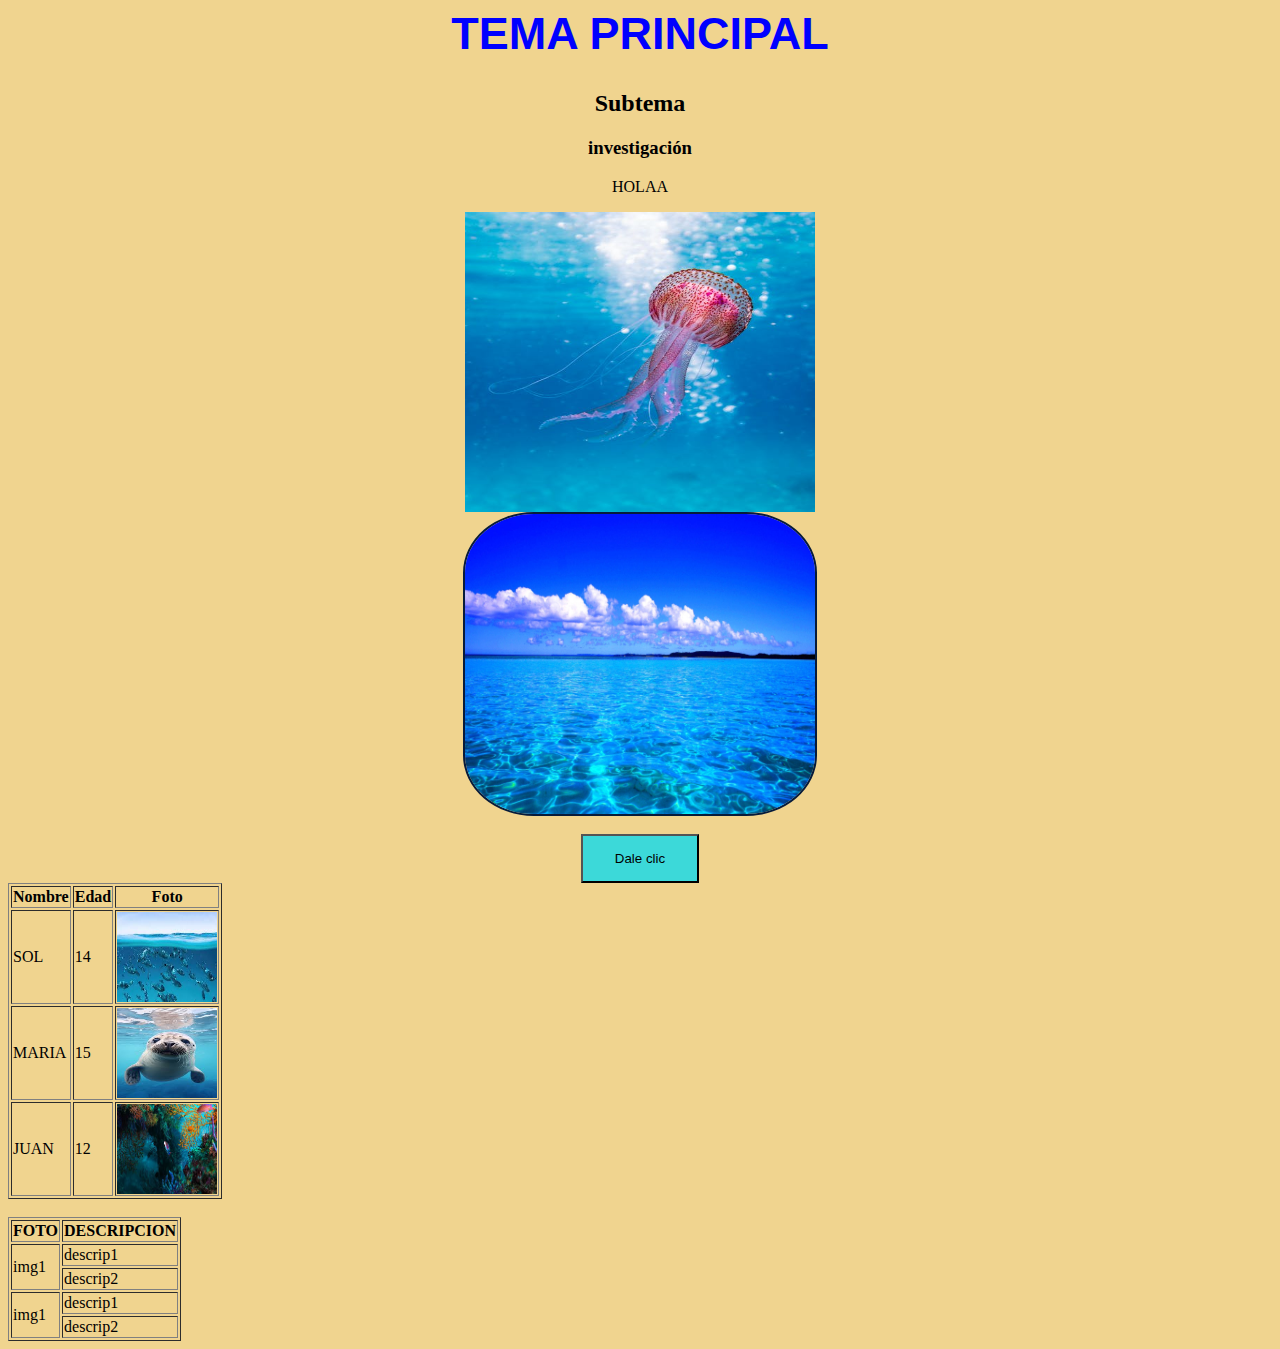
<file: WEB/HTML/index.html>
﻿<html>
 <head>
  <meta charset=¨UTF-8¨>
  <link rel="stylesheet" href="../CSS/estilo.css">
  <title> HAPPYHOP </title>
 </head>
 <body>
  <h1> TEMA PRINCIPAL </h1>
  <h2> Subtema </h2>
  <h3> investigación </h3>
  <p>HOLAA </P>
  <img src="../IMAGENES/foto1.jpg" width="350" height="300">
  <img id="pepe" src="../IMAGENES/foto3.jpg">
  <br>
  <button id="love"> Dale clic </button>
  <script src="../JAVASCRIPT/script.js"></script>
  <table id="tabla1" border="1">
  	<thead>
      		<tr>
			<th>Nombre</th>
			<th>Edad</th>
			<th>Foto</th>
		</tr>
  	</thead>
  	<tbody>
		<tr>
			<td>SOL</td>
			<td>14</td>
			<td><img src="../IMAGENES/foto4.jpg" width="100" height="90"></td>
		</tr>
		<tr>
			<td>MARIA</td>
			<td>15</td>
			<td><img src="../IMAGENES/foto5.jpg" width="100" height="90"></td>
		</tr>
		<tr>
			<td>JUAN</td>
			<td>12</td>
			<td><img src="../IMAGENES/foto6.jpg" width="100" height="90"></td>
		</tr>
  </tbody>
  </table>

  <br>
   <table border="1">
	<thead>  
	    <tr>
	      <th>FOTO</th>
	      <th>DESCRIPCION</th>
	    </tr>
	</thead>
         <tbody>
             <tr>
		  <td rowspan="2">img1</td>
		  <td> descrip1</td>
    	     </tr>
	     <tr>
 		  <td> descrip2</td>
	     </tr>
		<tr>
		  <td rowspan="2">img1</td>
		  <td> descrip1</td>
    	     </tr>
	     <tr>
 		  <td> descrip2</td>
	     </tr>
	</tbody>
   </table>
	
 </body>
</html>
</file>
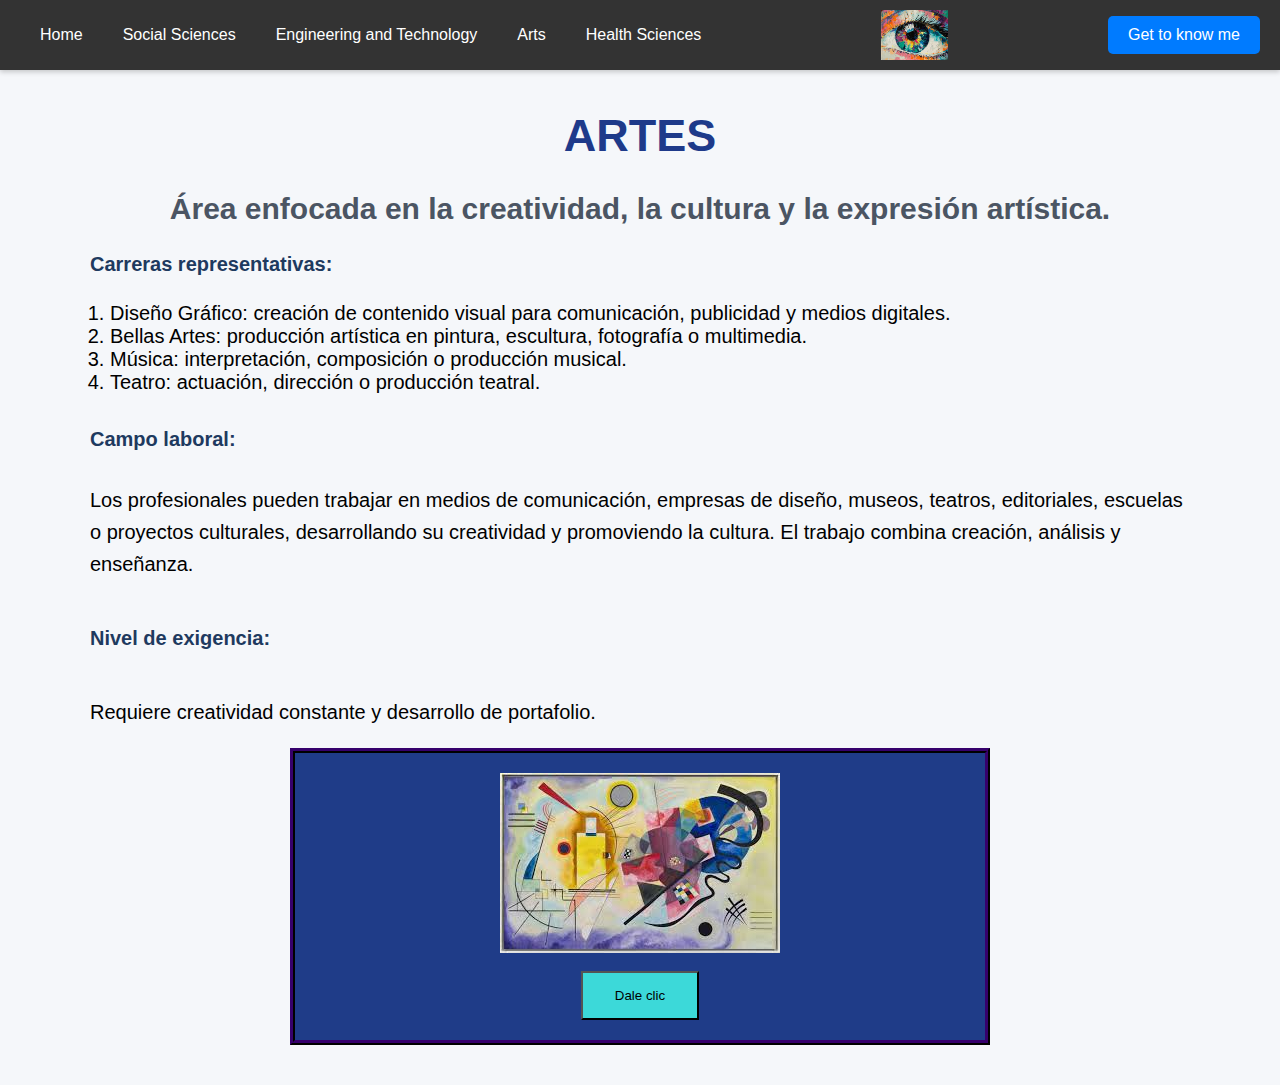
<file: PROYECTOtics/HTMLP/at.html>
﻿<html>
 <head>
  <meta charset=¨UTF-8¨>
  <link rel="stylesheet" href="../CSSP/at.css">
  <title> PROFESSIONS</title>
 </head>
 <body>
 <nav class="navbar">
        <div class="menu-left">
            <a href="proyecto.html">Home</a>
            <a href="cn.html">Social Sciences</a>
	    <a href="it.html">Engineering and Technology</a>
            <a href="at.html">Arts</a>
	    <a href="cs.html">Health Sciences</a>
        </div>
        <div class="logo">
            <img src="../IMAGENESP/w.jfif" alt="Logo">
        </div>
        <div class="menu-right">
            <a href="y.html" class="cta-button">Get to know me </a>
            <div class="hamburger" onclick="toggleMobileMenu()">
                <span></span>
                <span></span>
                <span></span>
            </div>
        </div>
    </nav>
    <div id="mobileMenu" class="mobile-menu">
        <a href="#" class="closebtn" onclick="toggleMobileMenu()">&times;</a>
        <a href="#">Home</a>
        <a href="#">Services</a>
        <a href="#">About</a>
        <a href="#" class="cta-button">Contact Us</a>
    </div>
	<div class="container">
	<h1>ARTES</h1>
	<h2>Área enfocada en la creatividad,
	 la cultura y la expresión artística.
	</h2>
	<h4>Carreras representativas:</h4>
	<ol>
	<li>Diseño Gráfico: creación de contenido visual para comunicación,
	 publicidad y medios digitales.</li>
	<li>Bellas Artes: producción artística en pintura, escultura, fotografía o multimedia.</li>
	<li>Música: interpretación, composición o producción musical.</li>
	<li>Teatro: actuación, dirección o producción teatral.</li>
	</ol>
	<h5>Campo laboral:</h5>
	<p>
	 Los profesionales pueden trabajar en medios de comunicación, empresas de diseño,
	 museos, teatros, editoriales, escuelas o proyectos culturales, desarrollando su creatividad y promoviendo la cultura.
	 El trabajo combina creación, análisis y enseñanza.
	</p>
	<h6>Nivel de exigencia:</h6>
	<p>
	Requiere creatividad constante y desarrollo de portafolio.
	</p>
	<div class="noticias">
	<img id="imgDiv" src="../IMAGENESP/imagen5.jfif"/>
	<br>
	<button id="lila">Dale clic</button>
	<script src="../JAVAP/2.js"></script>
	</div>
	</div>
</body>
</html>
</file>
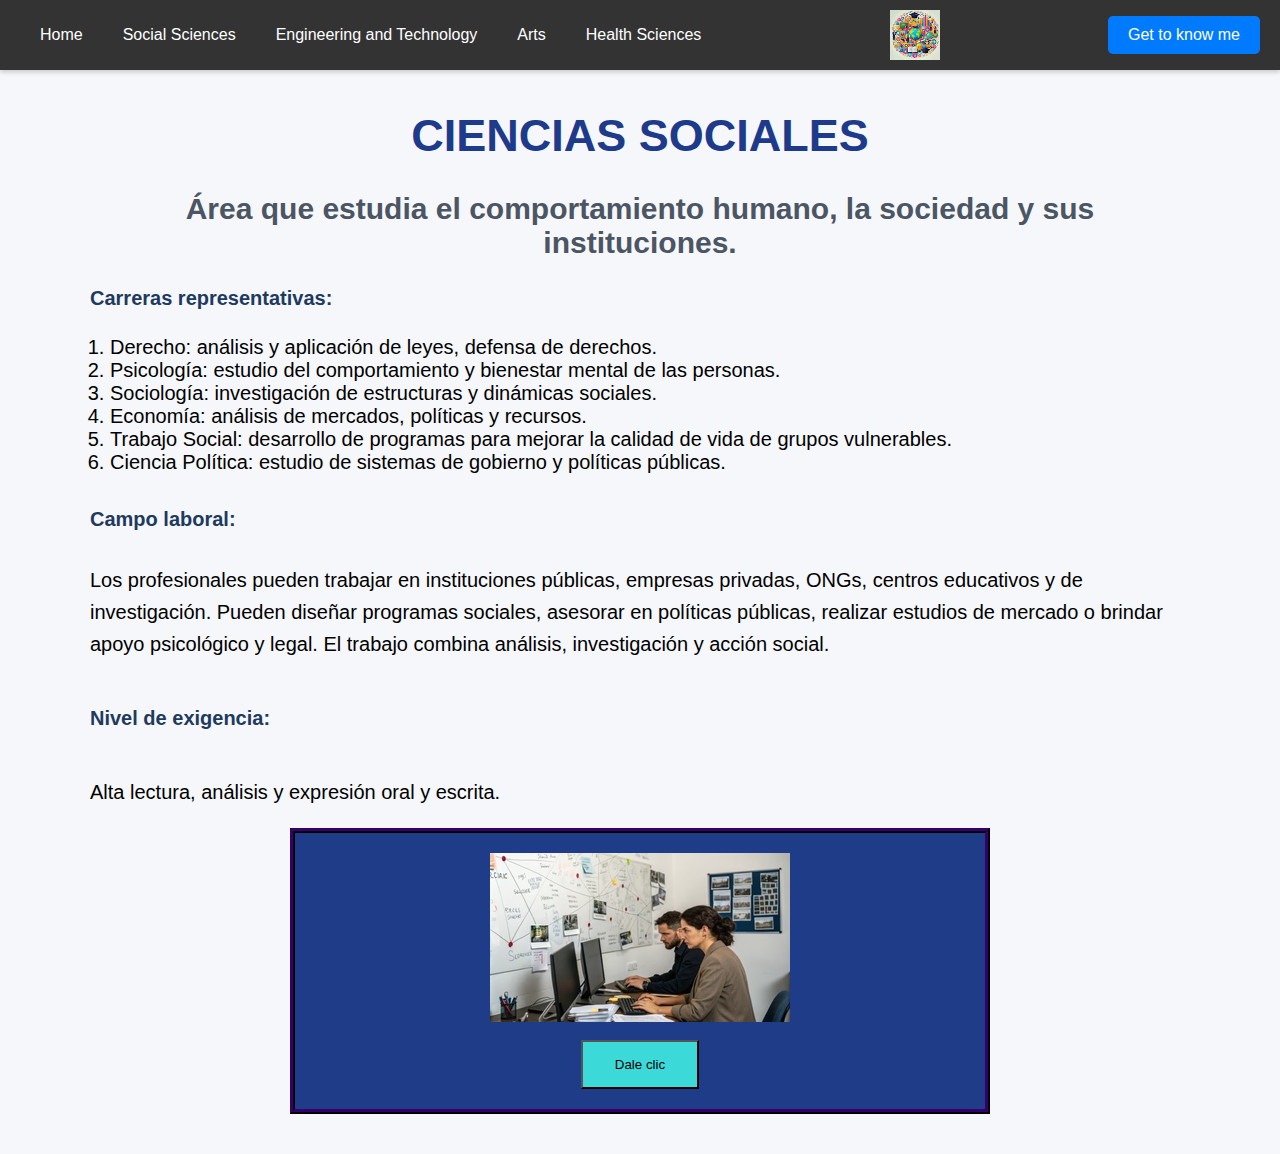
<file: PROYECTOtics/HTMLP/cn.html>
﻿<html>
 <head>
  <meta charset="UTF-8">
  <link rel="stylesheet" href="../CSSP/cn.css">
  <title> PROFESSIONS </title>
 </head>
 <body>
 <nav class="navbar">
        <div class="menu-left">
 	    <a href="proyecto.html">Home</a>
            <a href="cn.html">Social Sciences</a>
	    <a href="it.html">Engineering and Technology</a>
            <a href="at.html">Arts</a>
	    <a href="cs.html">Health Sciences</a>          	
        </div>
        <div class="logo">
            <img src="../IMAGENESP/s.jfif" alt="Logo">
        </div>
        <div class="menu-right">
            <a href="y.html" class="cta-button">Get to know me </a>
            <div class="hamburger" onclick="toggleMobileMenu()">
                <span></span>
                <span></span>
                <span></span>
            </div>
        </div>
    </nav>
    <div id="mobileMenu" class="mobile-menu">
        <a href="#" class="closebtn" onclick="toggleMobileMenu()">&times;</a>
        <a href="#">Home</a>
        <a href="#">Services</a>
        <a href="#">About</a>
        <a href="#" class="cta-button">Contact Us</a>
    </div>
	<div class="container">
	<h1>CIENCIAS SOCIALES</h1>
	<h2>Área que estudia el comportamiento humano,
	la sociedad y sus instituciones.</h2>
	<h4>Carreras representativas:</h4>
	<ol>
	<li>Derecho: análisis y aplicación de leyes, defensa de derechos.</li>
	<li>Psicología: estudio del comportamiento y bienestar mental de las personas.</li>
	<li>Sociología: investigación de estructuras y dinámicas sociales.</li>
	<li>Economía: análisis de mercados, políticas y recursos.</li>
	<li>Trabajo Social: desarrollo de programas para mejorar la calidad de vida de grupos vulnerables.</li>
	<li>Ciencia Política: estudio de sistemas de gobierno y políticas públicas.</li>
	</ol>
	<h5>Campo laboral:</h5>
	<p>
	Los profesionales pueden trabajar en instituciones públicas,
	empresas privadas, ONGs, centros educativos y de investigación.
	Pueden diseñar programas sociales, asesorar en políticas públicas,
	realizar estudios de mercado o brindar apoyo psicológico y legal.
	El trabajo combina análisis, investigación y acción social.
	</p>
	<h6>Nivel de exigencia:</h6>
	<p>
	Alta lectura, análisis y expresión oral y escrita.
	</p>
	<div class="noticias">
	<img id="imgDiv" src="../IMAGENESP/cn123.avif"/>
	<br>
	<button id="les">Dale clic</button>
	<script src="../JAVAP/3.js"></script>
	</div>
	</div>
</body>
</html>
</file>
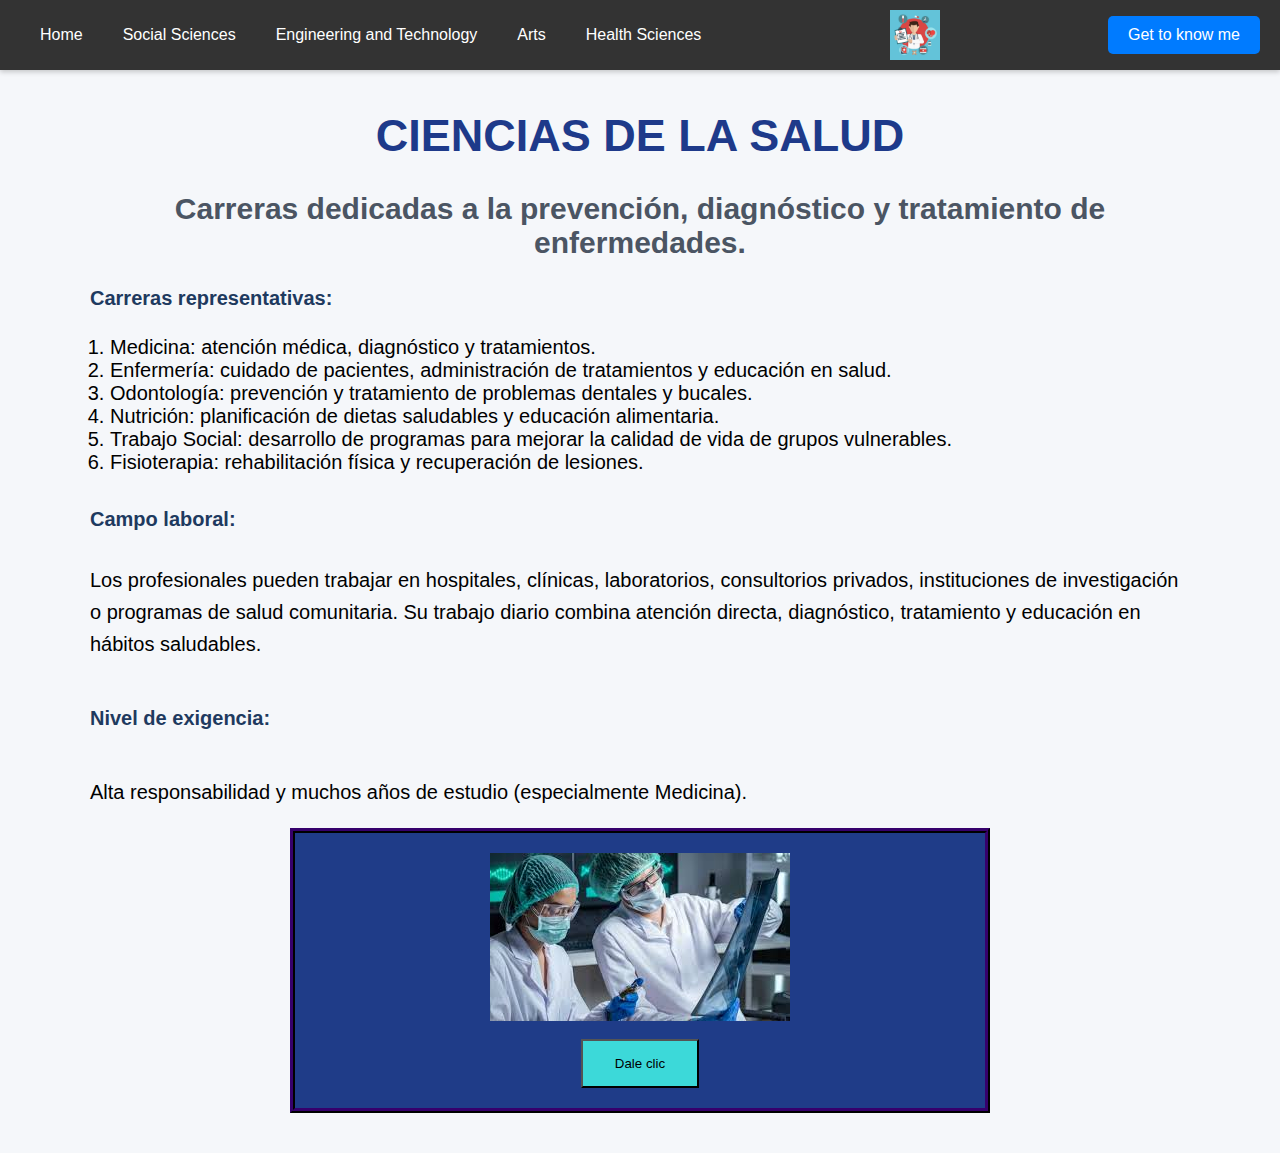
<file: PROYECTOtics/HTMLP/cs.html>
﻿<html>
 <head>
  <meta charset=¨UTF-8¨>
  <link rel="stylesheet" href="../CSSP/cs.css">
  <title> PROFESSIONS</title>
 </head>
 <body>
 <nav class="navbar">
        <div class="menu-left">
            <a href="proyecto.html">Home</a>
            <a href="cn.html">Social Sciences</a>
	    <a href="it.html">Engineering and Technology</a>
            <a href="at.html">Arts</a>
	    <a href="cs.html">Health Sciences</a>
        </div>
        <div class="logo">
            <img src="../IMAGENESP/x.jpg" alt="Logo">
        </div>
        <div class="menu-right">
            <a href="y.html" class="cta-button">Get to know me </a>
            <div class="hamburger" onclick="toggleMobileMenu()">
                <span></span>
                <span></span>
                <span></span>
            </div>
        </div>
    </nav>
    <div id="mobileMenu" class="mobile-menu">
        <a href="#" class="closebtn" onclick="toggleMobileMenu()">&times;</a>
        <a href="#">Home</a>
        <a href="#">Services</a>
        <a href="#">About</a>
        <a href="#" class="cta-button">Contact Us</a>
    </div>
	<div class="container">
	<h1> CIENCIAS DE LA SALUD</h1>
	<h2>Carreras dedicadas a la prevención,
	 diagnóstico y tratamiento de enfermedades.</h2>
	<h4>Carreras representativas:</h4>
	<ol>
	<li>Medicina: atención médica, diagnóstico y tratamientos.</li>
	<li>Enfermería: cuidado de pacientes, administración de tratamientos y 
	educación en salud.</li>
	<li>Odontología: prevención y tratamiento de problemas dentales
	 y bucales.</li>
	<li>Nutrición: planificación de dietas saludables y 
	educación alimentaria.</li>
	<li>Trabajo Social: desarrollo de programas para mejorar la calidad de vida de 	grupos vulnerables.</li>
	<li>Fisioterapia: rehabilitación física y recuperación de lesiones.</li>
	</ol>
	<h5>Campo laboral:</h5>
	<p>
	Los profesionales pueden trabajar en hospitales, clínicas, laboratorios, 
	consultorios privados, instituciones de investigación o programas de salud 	comunitaria. Su trabajo diario combina atención directa, diagnóstico, 	tratamiento y educación en 	hábitos saludables.
	</p>
	<h6>Nivel de exigencia:</h6>
	<p>
	Alta responsabilidad y muchos años de estudio (especialmente Medicina).
	</p>
	<div class="noticias">
	<img id="imgDiv" src="../IMAGENESP/imagen6.jfif"/>
	<br>
	<button id="casa">Dale clic</button>
	<script src="../JAVAP/1.js"></script>
	</div>
	</div>
</body>
</html>
</file>
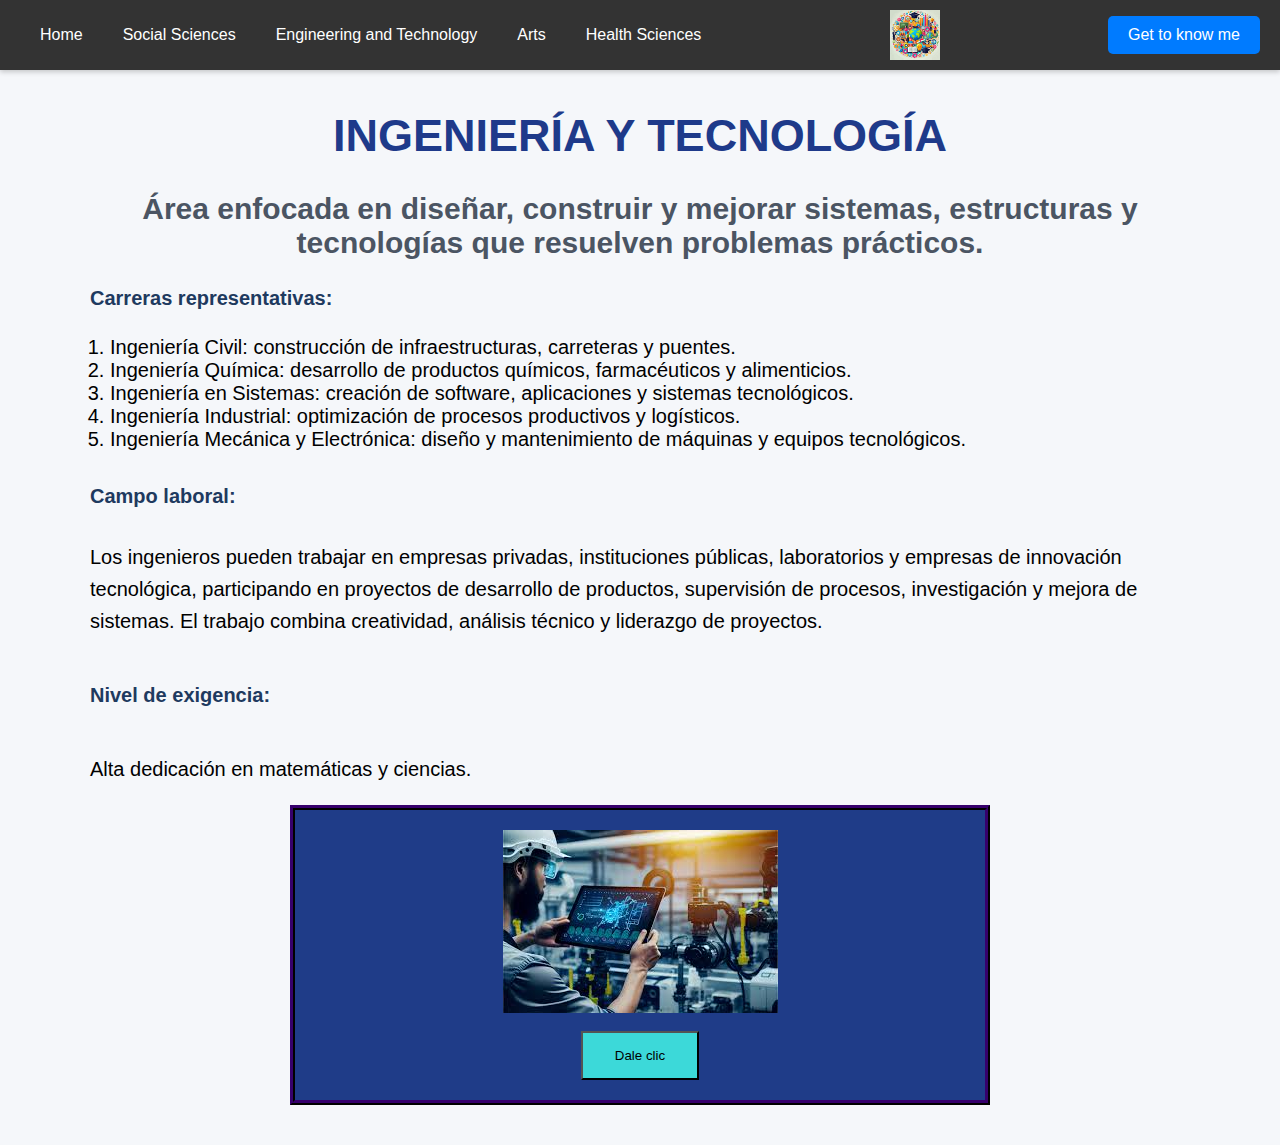
<file: PROYECTOtics/HTMLP/it.html>
﻿<html>
 <head>
  <meta charset="UTF-8">
  <link rel="stylesheet" href="../CSSP/cn.css">
  <title> PROFESSIONS </title>
 </head>
 <body>
 <nav class="navbar">
        <div class="menu-left">
 	    <a href="proyecto.html">Home</a>
            <a href="cn.html">Social Sciences</a>
	    <a href="it.html">Engineering and Technology</a>
            <a href="at.html">Arts</a>
	    <a href="cs.html">Health Sciences</a>          	
        </div>
        <div class="logo">
            <img src="../IMAGENESP/s.jfif" alt="Logo">
        </div>
        <div class="menu-right">
            <a href="y.html" class="cta-button">Get to know me </a>
            <div class="hamburger" onclick="toggleMobileMenu()">
                <span></span>
                <span></span>
                <span></span>
            </div>
        </div>
    </nav>
    <div id="mobileMenu" class="mobile-menu">
        <a href="#" class="closebtn" onclick="toggleMobileMenu()">&times;</a>
        <a href="#">Home</a>
        <a href="#">Services</a>
        <a href="#">About</a>
        <a href="#" class="cta-button">Contact Us</a>
    </div>
	<div class="container">
	<h1>INGENIERÍA Y TECNOLOGÍA</h1>
	<h2>Área enfocada en diseñar, construir y mejorar sistemas,
	 estructuras y tecnologías que resuelven problemas prácticos.</h2>
	<h4>Carreras representativas:</h4>
	<ol>
	<li>Ingeniería Civil: construcción de infraestructuras, 
	carreteras y puentes.</li>
	<li>Ingeniería Química: desarrollo de productos químicos,
	 farmacéuticos y alimenticios.</li>
	<li>Ingeniería en Sistemas: creación de software,
	 aplicaciones y sistemas tecnológicos.</li>
	<li>Ingeniería Industrial: optimización de procesos productivos y 	logísticos.</li>
	<li>Ingeniería Mecánica y Electrónica: diseño y mantenimiento de máquinas 
	y equipos tecnológicos.</li>
	</ol>
	<h5>Campo laboral:</h5>
	<p>
	Los ingenieros pueden trabajar en empresas privadas, instituciones públicas, 	laboratorios y empresas de innovación tecnológica,
	 participando en proyectos de 	desarrollo de productos,
	 supervisión de procesos, investigación y mejora de sistemas. 
	El trabajo combina creatividad, análisis técnico y liderazgo de proyectos.
	</p>
	<h6>Nivel de exigencia:</h6>
	<p>
	Alta dedicación en matemáticas y ciencias.
	</p>
	<div class="noticias">
	<img id="imgDiv" src="../IMAGENESP/imagen3.jfif"/>
	<br>
	<button id="love">Dale clic</button>
	<script src="../JAVAP/script.js"></script>
	</div>
	</div>
</body>
</html>
</file>
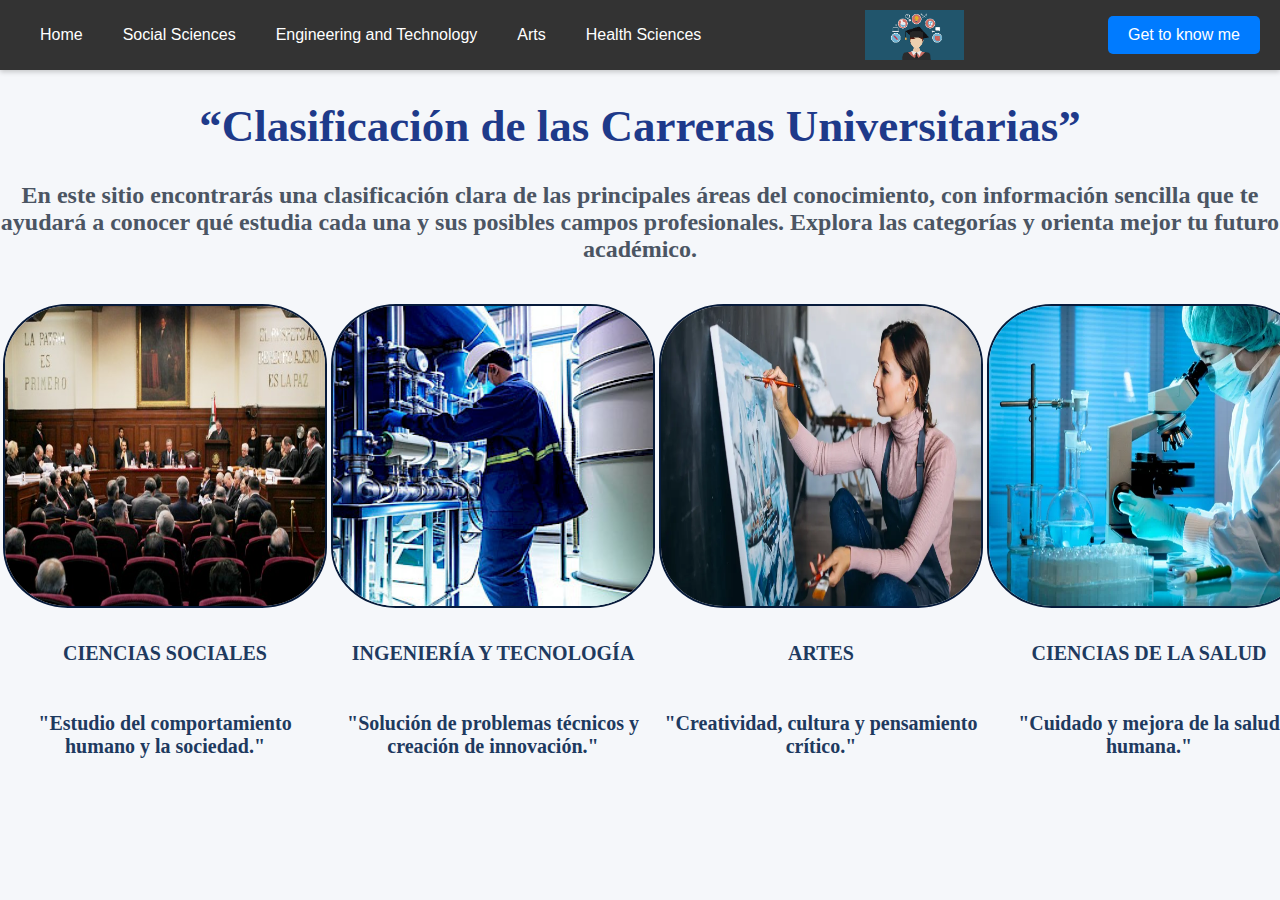
<file: PROYECTOtics/HTMLP/proyecto.html>
﻿<html>
 <head>
  <meta charset=¨UTF-8¨>
  <link rel="stylesheet" href="../CSSP/estiloProyecto.css">
  <title> PROFESSIONS</title>
 </head>
 <body>
 <nav class="navbar">
        <div class="menu-left">
            <a href="proyecto.html">Home</a>
            <a href="cn.html">Social Sciences</a>
	    <a href="it.html">Engineering and Technology</a>
            <a href="at.html">Arts</a>
	    <a href="cs.html">Health Sciences</a>

        </div>
        <div class="logo">
            <img src="../IMAGENESP/descarga.png" alt="Logo">
        </div>
        <div class="menu-right">
            <a href="y.html" class="cta-button">Get to know me </a>
            <div class="hamburger" onclick="toggleMobileMenu()">
                <span></span>
                <span></span>
                <span></span>
            </div>
        </div>
    </nav>
    <div id="mobileMenu" class="mobile-menu">
        <a href="#" class="closebtn" onclick="toggleMobileMenu()">&times;</a>
        <a href="#">Home</a>
        <a href="#">Services</a>
        <a href="#">About</a>
        <a href="#" class="cta-button"></a>
    </div>

  <h1> “Clasificación de las Carreras Universitarias” </h1>
  <h2> En este sitio encontrarás una clasificación clara de las principales áreas del conocimiento,
  con información sencilla que te ayudará a conocer qué estudia cada una y sus posibles campos profesionales.
  Explora las categorías y orienta mejor tu futuro académico.</h2>
  <br>
  <table id="tabla1" >
  	<thead>
      		<tr>
			<th><a href="cn.html"><img src"../IMAGENESP/corte.jpg"><img id="lala" src="../IMAGENESP/corte.jpg"></a>
                        <h5> CIENCIAS SOCIALES</h5> 
			<h6>"Estudio del comportamiento humano y la sociedad."</h6> </th>
			<th><a href="it.html"><img src"../IMAGENEP/gg.jpg"><img id="juan" src="../IMAGENESP/gg.jpg"></a>
			<h5>INGENIERÍA Y TECNOLOGÍA</h5> 
			<h6> "Solución de problemas técnicos y creación de innovación."</h6> </th>
			<th><a href="ar.html"><img src"../IMAGENESP/ee.webp"><img id="pepe" src="../IMAGENESP/ee.webp"></a>
			<h5> ARTES</h5> 
			<h6>"Creatividad, cultura y pensamiento crítico."</h6> </th>
			<th><a href="cs.html"><img src"../IMAGENESP/mm.jpg"><img id="lele" src="../IMAGENESP/mm.jpg"></a>					
			<h5> CIENCIAS DE LA SALUD</h5> 
			<h6>  "Cuidado y mejora de la salud humana."</h6> </th>

			
		</tr>
  	</thead>
  	<tbody>
		
  </tbody>
  </table>

  <br>
<a href="pagina2.html"><img src"../IMAGENES/f1.jpg"></a>
 </body>
</html>
</file>
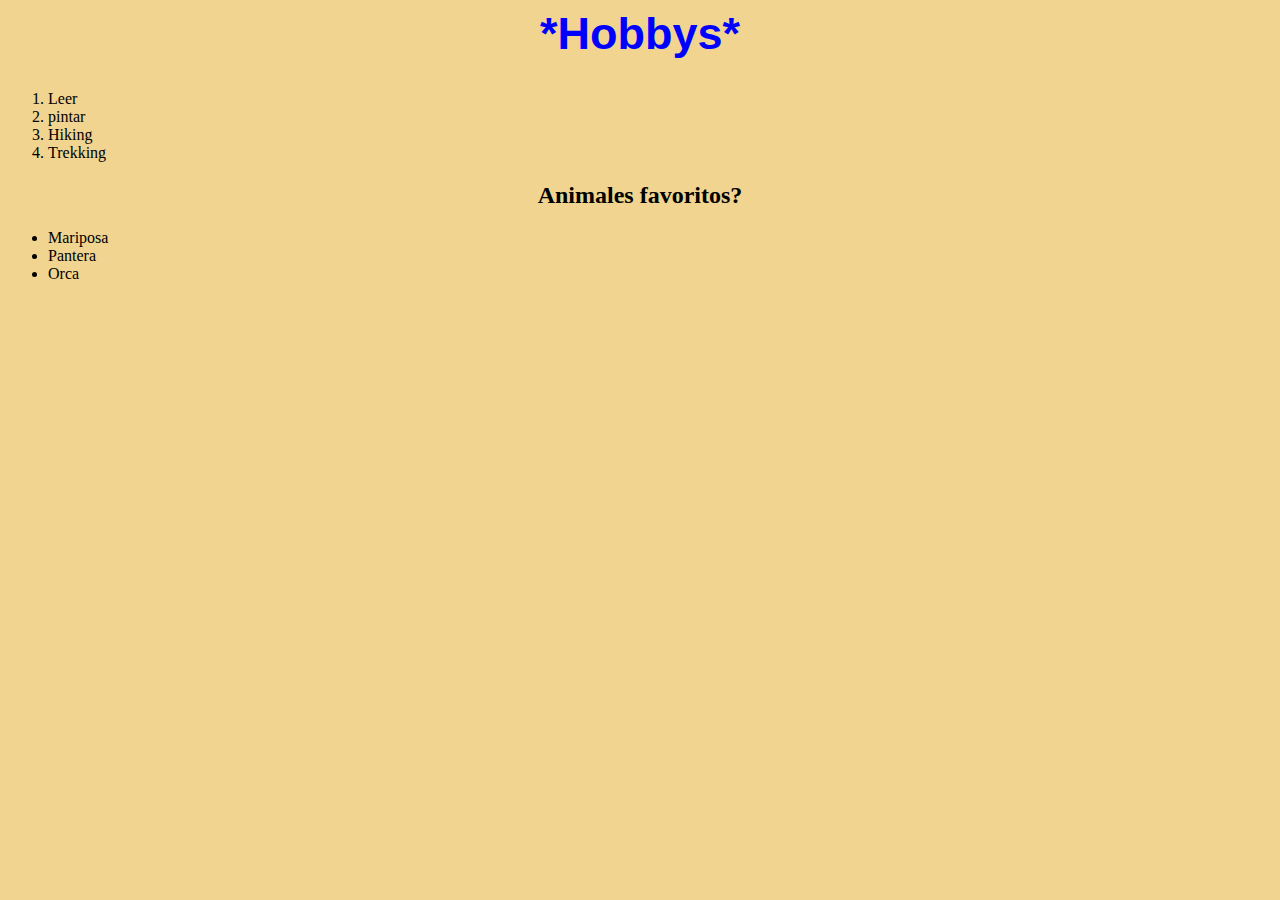
<file: WEB/HTML/contacto.html>
﻿<html>
 <head>
  <meta charset=¨UTF-8¨>
  <link rel="stylesheet" href="../CSS/estilo.css">
  <title> Mi Pagina </title>
 </head>
 <body>
	<h1> *Hobbys* </h1>
	<ol>
	  <li> Leer </li>
	  <li> pintar </li>
	  <li> Hiking </li>
	  <li> Trekking </li>

	</ol>
	<h2> Animales favoritos? </h2>
	 <ul>
	  <li> Mariposa </li>
	  <li> Pantera </li>
	  <li> Orca </li>

 </body>
</html>
</file>
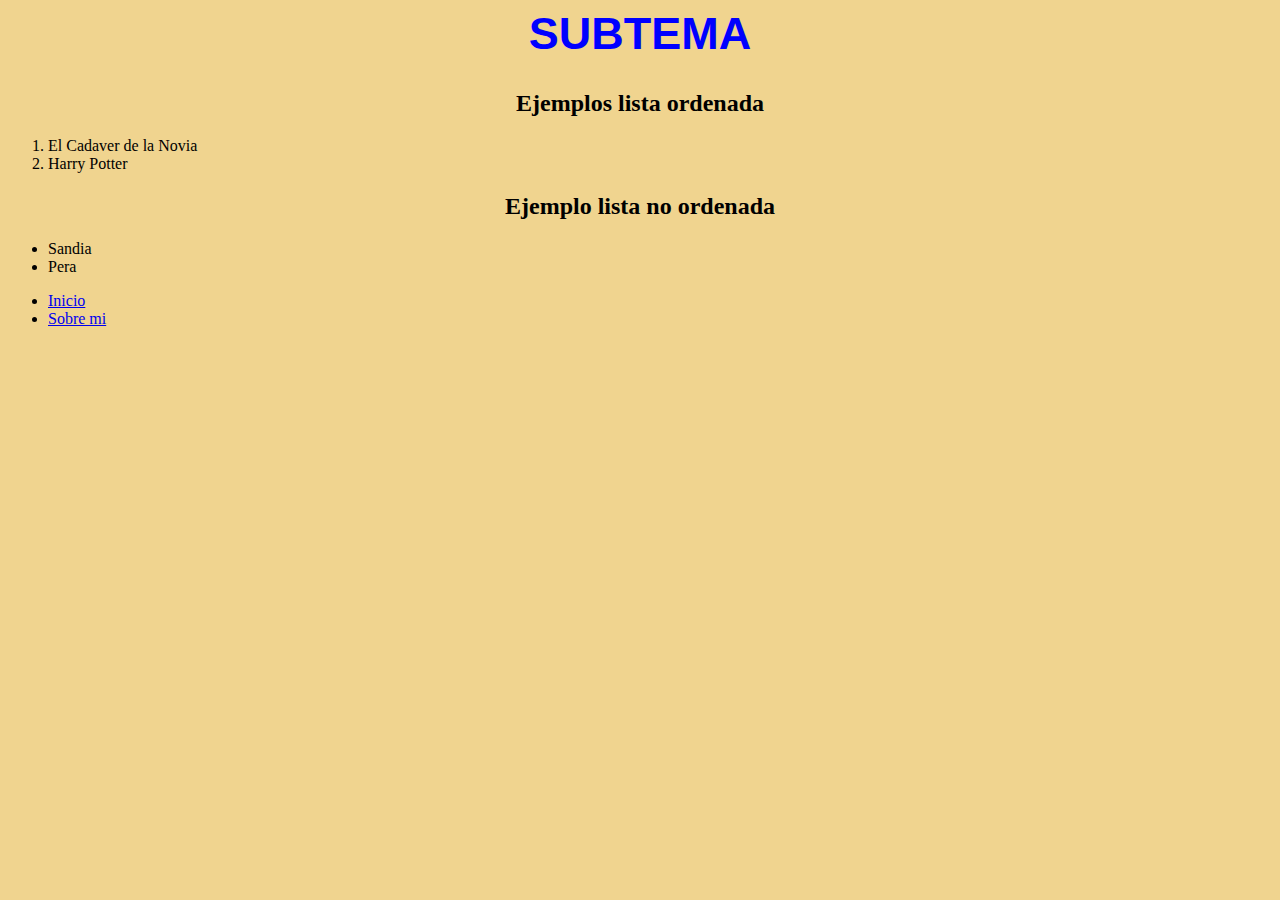
<file: WEB/HTML/pagina2.html>
﻿<html>
 <head>
  <meta charset=¨UTF-8¨>
  <link rel="stylesheet" href="../CSS/estilo.css">
  <title> Pagina 2 </title>
 </head>
 <body>
	<h1> SUBTEMA </h1>
	<h2> Ejemplos lista ordenada </h2>
	<ol>
	  <li> El Cadaver de la Novia </li>
	  <li> Harry Potter </li>
	</ol>
	<h2> Ejemplo lista no ordenada </h2>
	<ul>
	  <li> Sandia </li>
	  <li> Pera </li>
	</ul>	
	<ul>
 	  <li>
		<a href="index.html">Inicio</a>
	  </li>
	  <li>
		<a href="contacto.html"> Sobre mi </a>
	  </li>
	</ul>
 </body>
</html>
</file>
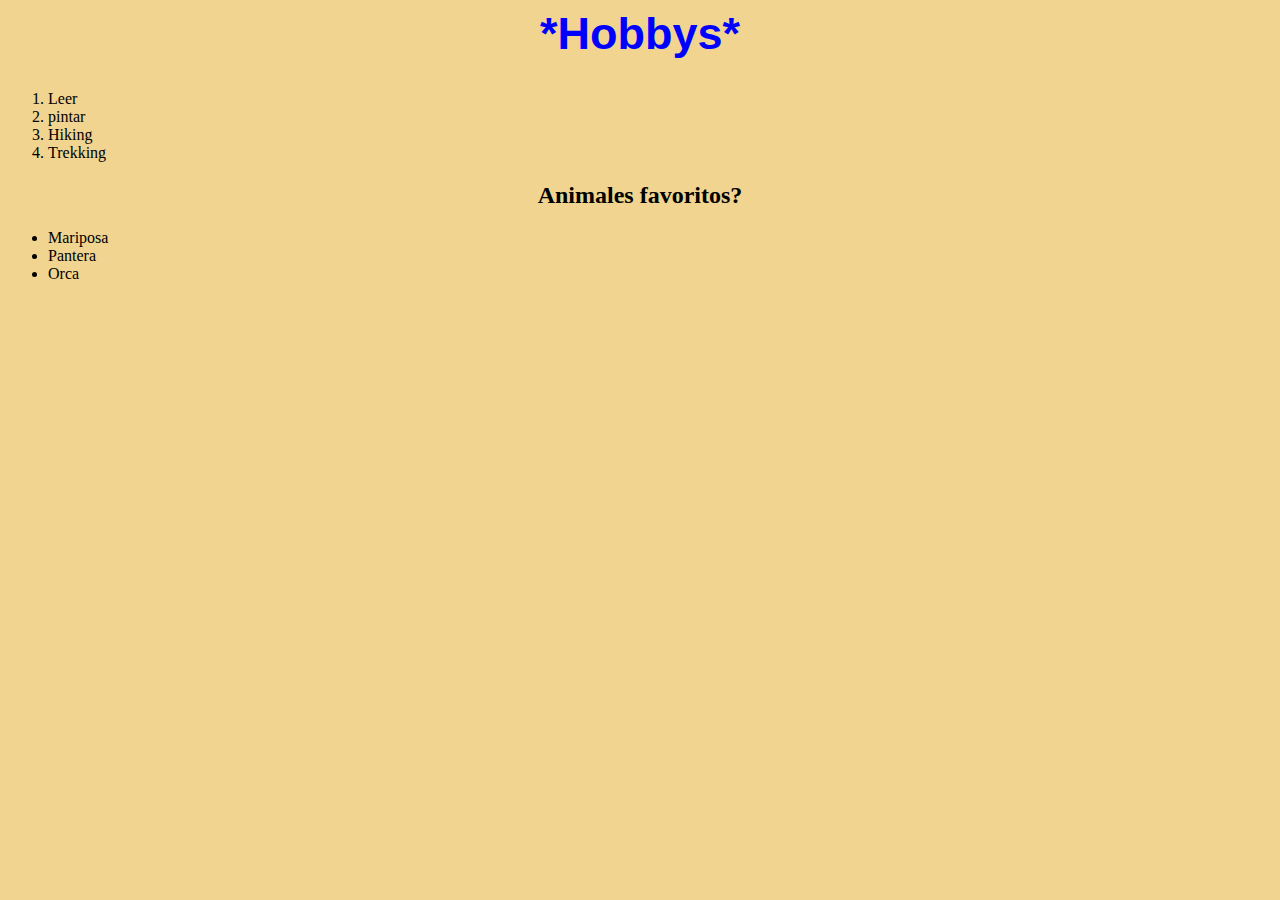
<file: WEB/WEB/HTML/contacto.html>
﻿<html>
 <head>
  <meta charset=¨UTF-8¨>
  <link rel="stylesheet" href="../CSS/estilo.css">
  <title> Mi Pagina </title>
 </head>
 <body>
	<h1> *Hobbys* </h1>
	<ol>
	  <li> Leer </li>
	  <li> pintar </li>
	  <li> Hiking </li>
	  <li> Trekking </li>
	 
	</ol>
	<h2> Animales favoritos? </h2>
	 <ul>
	  <li> Mariposa </li>
	  <li> Pantera </li>
	  <li> Orca </li>

 </body>
</html>
</file>
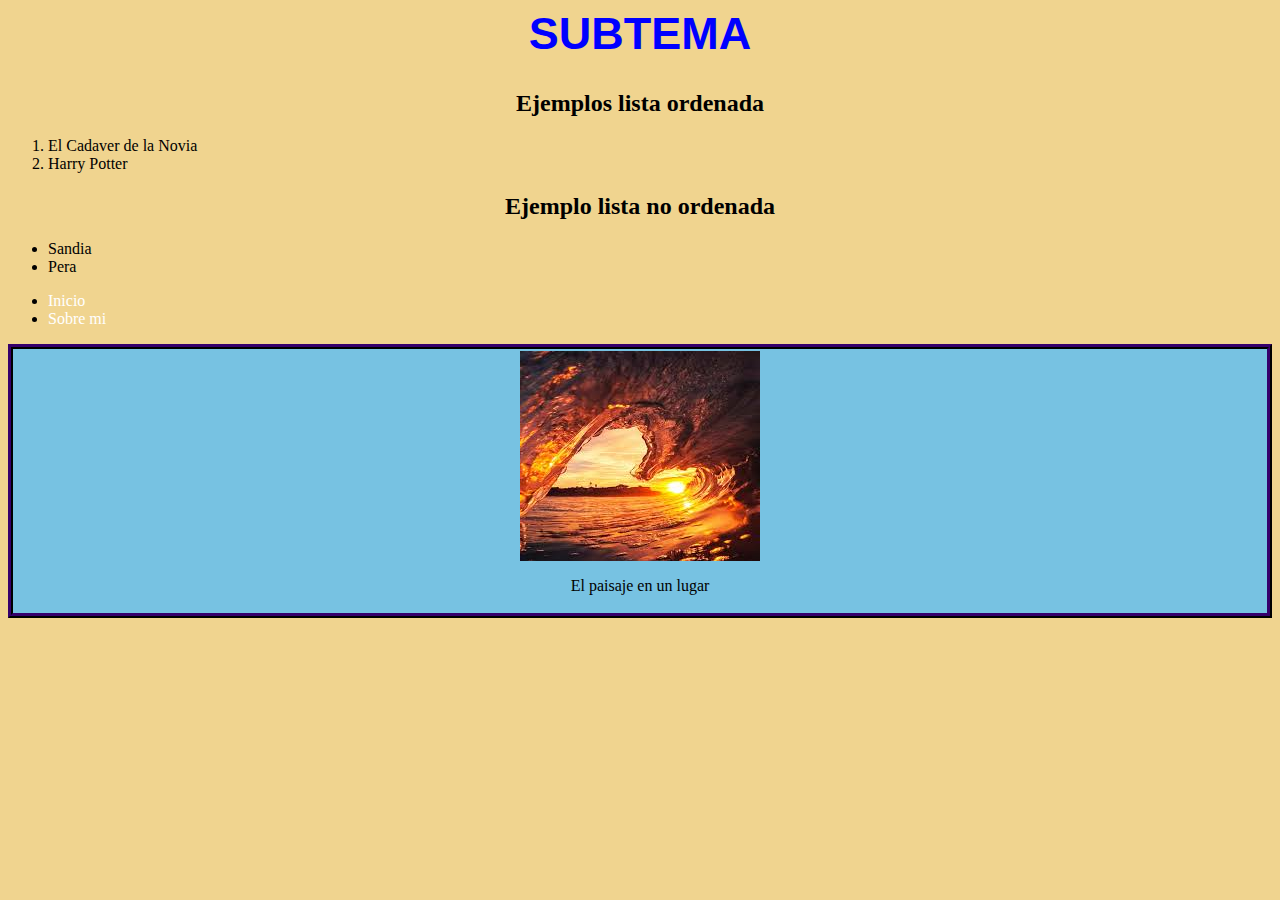
<file: WEB/WEB/HTML/pagina2.html>
﻿<html>
 <head>
  <meta charset=¨UTF-8¨>
  <link rel="stylesheet" href="../CSS/estilo.css">
  <title> Pagina 2 </title>
 </head>
 <body>
	<h1> SUBTEMA </h1>
	<h2> Ejemplos lista ordenada </h2>
	<ol>
	  <li> El Cadaver de la Novia </li>
	  <li> Harry Potter </li>
	</ol>
	<h2> Ejemplo lista no ordenada </h2>
	<ul>
	  <li> Sandia </li>
	  <li> Pera </li>
	</ul>	
	<ul>
 	  <li>
		<a href="index.html">Inicio</a>
	  </li>
	  <li>
		<a href="contacto.html"> Sobre mi </a>
	  </li>
	</ul>
	<div class="noticias">
	   <img id="imgDiv" src="../IMAGENES/foto2.jpg"/>
	   <p>El paisaje en un lugar </p>
	</div>
 </body>
</html>
</file>
<file: WEB/CSS/estilo.css>
﻿body{
     background-color:#F0D48F;
    
}
h1{ 
       font-family: arial;
       font-size: 45px;
       color:blue;
	text-align: center;
}
h2, h3, p{
	text-align: center;
}
img{
	display: block; 
	margin: 0 auto;
}
#pepe{
       width:350px;
       height:300;
       border-radius: 20%;
       border: 2px solid #071B3B;
}
button{
	display: block;
	margin: 0 auto;
	background-color:3CD9D9;
	padding: 15px 32px
}
#pepe:hover{
  box-shadow: 0 0 2px 1px blue;
 transform: scale(1.5);
}
button:hover{
 background-color:blue;
}
#tabla1 tr:hover {
	background-color: pink;
}
.noticias{
	border: 5px ridge #0C0018;
	background-color: #77C2E2;
	padding: 2px;
	display: flex;
	flex-direction: column;
}
.noticias p{
	font-family: Fantasy;
	text-align: center;
}
</file>
<file: PROYECTOtics/CSSP/at.css>
﻿body{
    margin: 0;
    font-family: Arial, sans-serif;
    background-color:#F5F7FA;
}

.container {
    width: 90%;
    max-width: 1100px;
    margin: 40px auto;
}

section {
    margin-bottom: 40px;
}

p {
    line-height: 1.6;
    font-family: "Open Sans", sans-serif;
    font-size: 20px;
    text-align: left;
}

h1{ 
    font-family: "Poppins", sans-serif;
    font-size: 45px;
    color:#1E3A8A;
    text-align: center;
}

h2{
    font-family:"Open Sans", sans-serif;
    font-size:30px;
    text-align: center;
    color:#4B5563;
}
 h4, h5, h6, h7{
    font-family:"Open Sans", sans-serif;
    font-size: 20px;
    text-align: left;
    color:#1E3A5F;
}
ol,ul{
	text-align:left;
	padding-left:20px;
	font-size: 20px;

}


img{
    display: block; 
    margin: 0 auto;
}
#pepe{
       width:320px;
       height:300;
       border-radius: 20%;
       border: 2px solid #071B3B;	
}

#pepe:hover{
  box-shadow: 0 0 2px 1px blue;
 transform: scale(1.5);
}
#lala{
       width:320px;
       height:300;
       border-radius: 20%;
       border: 2px solid #071B3B;
}

#lala:hover{
  box-shadow: 0 0 2px 1px blue;
 transform: scale(1.5);
}
#juan{
       width:320px;
       height:300;
       border-radius: 20%;
       border: 2px solid #071B3B;
}

#juan:hover{
  box-shadow: 0 0 2px 1px blue;
 transform: scale(1.5);
}
#lele{
       width:320px;
       height:300;
       border-radius: 20%;
       border: 2px solid #071B3B;
}

#lele:hover{
  box-shadow: 0 0 2px 1px blue;
 transform: scale(1.5);
}
button:hover{
 background-color:blue;
}
button{
	display: block;
	margin: 0 auto;
	background-color:3CD9D9;
	padding: 15px 32px
}
.noticias{
	border: 5px ridge #0C0018;
	background-color: #1F3C88;
	padding: 20px;
	display: flex;
	flex-direction: column;
        margin-left: 200px;
        margin-right: 200px;
}
.noticias p{
	font-family: Fantasy;
	text-align: center;
}
.navbar {
    display: flex;
    justify-content: space-between;
    align-items: center;
    background-color: #333;
    color: white;
    padding: 10px 20px;
    box-shadow: 0 2px 5px rgba(0, 0, 0, 0.2);
}

.menu-left, .menu-right, .logo {
    display: flex;
    align-items: center;
}

.logo img {
    max-height: 50px;
}

.hamburger {
    display: none;
    cursor: pointer;
    flex-direction: column;
    justify-content: space-around;
    width: 30px;
    height: 25px;
}

.hamburger span {
    background-color: white;
    height: 3px;
    width: 100%;
    border-radius: 2px;
    transition: all 0.3s ease;
}

.cta-button {
    background-color: #007bff;
    color: white;
    padding: 10px 20px;
    text-decoration: none;
    border-radius: 5px;
    transition: background-color 0.3s ease;
}

.cta-button:hover {
    background-color: #0056b3;
}

.mobile-menu {
    height: 100%;
    width: 0;
    position: fixed;
    z-index: 1;
    top: 0;
    left: 0;
    background-color: #111;
    overflow-x: hidden;
    transition: width 0.5s ease;
    padding-top: 60px;
}

.mobile-menu a {
    padding: 15px 25px;
    text-decoration: none;
    font-size: 22px;
    color: white;
    display: block;
    transition: color 0.3s ease;
}

.mobile-menu a:hover {
    color: #ddd;
}

.mobile-menu .closebtn {
    position: absolute;
    top: 0;
    right: 25px;
    font-size: 36px;
    cursor: pointer;
}

@media screen and (max-width: 768px) {
    .menu-left, .menu-right .cta-button {
        display: none;
    }

    .menu-right .hamburger {
        display: flex;
    }
}

@media screen and (min-width: 768px) {
    .mobile-menu {
        display: none;
    }
}

a {
    color: white;
    text-decoration: none;
    transition: color 0.3s ease;
}

a:hover {
    color: #ddd;
}

.navbar a:not(.cta-button) {
    padding: 10px 15px;
    margin: 0 5px;
    transition: background-color 0.3s ease;
}

.navbar a:not(.cta-button):hover {
    background-color: rgba(255, 255, 255, 0.1);
    border-radius: 5px;
}
</file>
<file: PROYECTOtics/CSSP/cn.css>
﻿body{
    margin: 0;
    font-family: Arial, sans-serif;
    background-color:#F5F7FA;
}

.container {
    width: 90%;
    max-width: 1100px;
    margin: 40px auto;
}

section {
    margin-bottom: 40px;
}

p {
    line-height: 1.6;
    font-family: "Open Sans", sans-serif;
    font-size: 20px;
    text-align: left;
}

h1{ 
    font-family: "Poppins", sans-serif;
    font-size: 45px;
    color:#1E3A8A;
    text-align: center;
}

h2{
    font-family:"Open Sans", sans-serif;
    font-size:30px;
    text-align: center;
    color:#4B5563;
}
 h4, h5, h6, h7{
    font-family:"Open Sans", sans-serif;
    font-size: 20px;
    text-align: left;
    color:#1E3A5F;
}
ol,ul{
	text-align:left;
	padding-left:20px;
	font-size: 20px;

}


img{
    display: block; 
    margin: 0 auto;
}
#pepe{
       width:320px;
       height:300;
       border-radius: 20%;
       border: 2px solid #071B3B;	
}

#pepe:hover{
  box-shadow: 0 0 2px 1px blue;
 transform: scale(1.5);
}
#lala{
       width:320px;
       height:300;
       border-radius: 20%;
       border: 2px solid #071B3B;
}

#lala:hover{
  box-shadow: 0 0 2px 1px blue;
 transform: scale(1.5);
}
#juan{
       width:320px;
       height:300;
       border-radius: 20%;
       border: 2px solid #071B3B;
}

#juan:hover{
  box-shadow: 0 0 2px 1px blue;
 transform: scale(1.5);
}
#lele{
       width:320px;
       height:300;
       border-radius: 20%;
       border: 2px solid #071B3B;
}

#lele:hover{
  box-shadow: 0 0 2px 1px blue;
 transform: scale(1.5);
}
button:hover{
 background-color:blue;
}
button{
	display: block;
	margin: 0 auto;
	background-color:3CD9D9;
	padding: 15px 32px
}
.noticias{
	border: 5px ridge #0C0018;
	background-color: #1F3C88;
	padding: 20px;
	display: flex;
	flex-direction: column;
        margin-left: 200px;
        margin-right: 200px;
}
.noticias p{
	font-family: Fantasy;
	text-align: center;
}
.navbar {
    display: flex;
    justify-content: space-between;
    align-items: center;
    background-color: #333;
    color: white;
    padding: 10px 20px;
    box-shadow: 0 2px 5px rgba(0, 0, 0, 0.2);
}

.menu-left, .menu-right, .logo {
    display: flex;
    align-items: center;
}

.logo img {
    max-height: 50px;
}

.hamburger {
    display: none;
    cursor: pointer;
    flex-direction: column;
    justify-content: space-around;
    width: 30px;
    height: 25px;
}

.hamburger span {
    background-color: white;
    height: 3px;
    width: 100%;
    border-radius: 2px;
    transition: all 0.3s ease;
}

.cta-button {
    background-color: #007bff;
    color: white;
    padding: 10px 20px;
    text-decoration: none;
    border-radius: 5px;
    transition: background-color 0.3s ease;
}

.cta-button:hover {
    background-color: #0056b3;
}

.mobile-menu {
    height: 100%;
    width: 0;
    position: fixed;
    z-index: 1;
    top: 0;
    left: 0;
    background-color: #111;
    overflow-x: hidden;
    transition: width 0.5s ease;
    padding-top: 60px;
}

.mobile-menu a {
    padding: 15px 25px;
    text-decoration: none;
    font-size: 22px;
    color: white;
    display: block;
    transition: color 0.3s ease;
}

.mobile-menu a:hover {
    color: #ddd;
}

.mobile-menu .closebtn {
    position: absolute;
    top: 0;
    right: 25px;
    font-size: 36px;
    cursor: pointer;
}

@media screen and (max-width: 768px) {
    .menu-left, .menu-right .cta-button {
        display: none;
    }

    .menu-right .hamburger {
        display: flex;
    }
}

@media screen and (min-width: 768px) {
    .mobile-menu {
        display: none;
    }
}

a {
    color: white;
    text-decoration: none;
    transition: color 0.3s ease;
}

a:hover {
    color: #ddd;
}

.navbar a:not(.cta-button) {
    padding: 10px 15px;
    margin: 0 5px;
    transition: background-color 0.3s ease;
}

.navbar a:not(.cta-button):hover {
    background-color: rgba(255, 255, 255, 0.1);
    border-radius: 5px;
}
</file>
<file: PROYECTOtics/CSSP/cs.css>
﻿body{
    margin: 0;
    font-family: Arial, sans-serif;
    background-color:#F5F7FA;
}

.container {
    width: 90%;
    max-width: 1100px;
    margin: 40px auto;
}

section {
    margin-bottom: 40px;
}

p {
    line-height: 1.6;
    font-family: "Open Sans", sans-serif;
    font-size: 20px;
    text-align: left;
}

h1{ 
    font-family: "Poppins", sans-serif;
    font-size: 45px;
    color:#1E3A8A;
    text-align: center;
}

h2{
    font-family:"Open Sans", sans-serif;
    font-size:30px;
    text-align: center;
    color:#4B5563;
}
 h4, h5, h6, h7{
    font-family:"Open Sans", sans-serif;
    font-size: 20px;
    text-align: left;
    color:#1E3A5F;
}
ol,ul{
	text-align:left;
	padding-left:20px;
	font-size: 20px;

}


img{
    display: block; 
    margin: 0 auto;
}
#pepe{
       width:320px;
       height:300;
       border-radius: 20%;
       border: 2px solid #071B3B;	
}

#pepe:hover{
  box-shadow: 0 0 2px 1px blue;
 transform: scale(1.5);
}
#lala{
       width:320px;
       height:300;
       border-radius: 20%;
       border: 2px solid #071B3B;
}

#lala:hover{
  box-shadow: 0 0 2px 1px blue;
 transform: scale(1.5);
}
#juan{
       width:320px;
       height:300;
       border-radius: 20%;
       border: 2px solid #071B3B;
}

#juan:hover{
  box-shadow: 0 0 2px 1px blue;
 transform: scale(1.5);
}
#lele{
       width:320px;
       height:300;
       border-radius: 20%;
       border: 2px solid #071B3B;
}

#lele:hover{
  box-shadow: 0 0 2px 1px blue;
 transform: scale(1.5);
}
button:hover{
 background-color:blue;
}
button{
	display: block;
	margin: 0 auto;
	background-color:3CD9D9;
	padding: 15px 32px
}
.noticias{
	border: 5px ridge #0C0018;
	background-color: #1F3C88;
	padding: 20px;
	display: flex;
	flex-direction: column;
        margin-left: 200px;
        margin-right: 200px;
}
.noticias p{
	font-family: Fantasy;
	text-align: center;
}
.navbar {
    display: flex;
    justify-content: space-between;
    align-items: center;
    background-color: #333;
    color: white;
    padding: 10px 20px;
    box-shadow: 0 2px 5px rgba(0, 0, 0, 0.2);
}

.menu-left, .menu-right, .logo {
    display: flex;
    align-items: center;
}

.logo img {
    max-height: 50px;
}

.hamburger {
    display: none;
    cursor: pointer;
    flex-direction: column;
    justify-content: space-around;
    width: 30px;
    height: 25px;
}

.hamburger span {
    background-color: white;
    height: 3px;
    width: 100%;
    border-radius: 2px;
    transition: all 0.3s ease;
}

.cta-button {
    background-color: #007bff;
    color: white;
    padding: 10px 20px;
    text-decoration: none;
    border-radius: 5px;
    transition: background-color 0.3s ease;
}

.cta-button:hover {
    background-color: #0056b3;
}

.mobile-menu {
    height: 100%;
    width: 0;
    position: fixed;
    z-index: 1;
    top: 0;
    left: 0;
    background-color: #111;
    overflow-x: hidden;
    transition: width 0.5s ease;
    padding-top: 60px;
}

.mobile-menu a {
    padding: 15px 25px;
    text-decoration: none;
    font-size: 22px;
    color: white;
    display: block;
    transition: color 0.3s ease;
}

.mobile-menu a:hover {
    color: #ddd;
}

.mobile-menu .closebtn {
    position: absolute;
    top: 0;
    right: 25px;
    font-size: 36px;
    cursor: pointer;
}

@media screen and (max-width: 768px) {
    .menu-left, .menu-right .cta-button {
        display: none;
    }

    .menu-right .hamburger {
        display: flex;
    }
}

@media screen and (min-width: 768px) {
    .mobile-menu {
        display: none;
    }
}

a {
    color: white;
    text-decoration: none;
    transition: color 0.3s ease;
}

a:hover {
    color: #ddd;
}

.navbar a:not(.cta-button) {
    padding: 10px 15px;
    margin: 0 5px;
    transition: background-color 0.3s ease;
}

.navbar a:not(.cta-button):hover {
    background-color: rgba(255, 255, 255, 0.1);
    border-radius: 5px;
}
</file>
<file: PROYECTOtics/CSSP/estiloProyecto.css>
﻿body{
         margin: 0;
	font-family: Arial, sans-serif;
	background-color:#F5F7FA;

}

.container {
    width: 90%;
    max-width: 1100px;
    margin: 0 auto;
}

section {
    margin-bottom:40px;
}
p {
    line-height: 1.6;
	font-family: Opens Sans;

}
h1{ 
       font-family: Poppins;
       font-size: 45px;
       color:#1E3A8A;
	text-align: center;
}
h2{
	 font-family:Opens Sans;
	font-size:30 px;
	text-align: center;
	color:#4B5563;

}
h3, h5, h6, h7, h8, h9, h10, h11, h12, p{
	
	 font-family:Opens Sans;
	font-size: 20px;
	text-align: center;
	color:#1E3A5F;
}
h6, h7, h8, h9, h10, p{
	padding:1px;
}

img{
	display: block; 
	margin: 0 auto;
}
#pepe{
       width:320px;
       height:300;
       border-radius: 20%;
       border: 2px solid #071B3B;
}

#pepe:hover{
  box-shadow: 0 0 2px 1px blue;
 transform: scale(1.5);
}
#lala{
       width:320px;
       height:300;
       border-radius: 20%;
       border: 2px solid #071B3B;

}

#lala:hover{
  box-shadow: 0 0 2px 1px blue;
 transform: scale(1.5);

}
#juan{
       width:320px;
       height:300;
       border-radius: 20%;
       border: 2px solid #071B3B;
}

#juan:hover{
  box-shadow: 0 0 2px 1px blue;
 transform: scale(1.5);
}
#lele{
       width:320px;
       height:300;
       border-radius: 20%;
       border: 2px solid #071B3B;
}

#lele:hover{
  box-shadow: 0 0 2px 1px blue;
 transform: scale(1.5);
}

    
}
h1{ 
       font-family: Poppins;
       font-size: 45px;
       color:#1E3A8A;
	text-align: center;
}
h2{
	 font-family:Opens Sans;
	font-size:30 px;
	text-align: center;
	color:#4B5563;

}
h3, h5,h6, p{
	
	 font-family:Opens Sans;
	font-size: 20px;
	text-align: center;
	color:#1E3A5F;
}
h6{
	padding:1px;
}

img{
	display: block; 
	margin: 0 auto;
}
#pepe{
       width:320px;
       height:300;
       border-radius: 20%;
       border: 2px solid #071B3B;
}

#pepe:hover{
  box-shadow: 0 0 2px 1px blue;
 transform: scale(1.5);
}
#lala{
       width:320px;
       height:300;
       border-radius: 20%;
       border: 2px solid #071B3B;

}

#lala:hover{
  box-shadow: 0 0 2px 1px blue;
 transform: scale(1.5);

}
#juan{
       width:320px;
       height:300;
       border-radius: 20%;
       border: 2px solid #071B3B;
}

#juan:hover{
  box-shadow: 0 0 2px 1px blue;
 transform: scale(1.5);
}
#lele{
       width:320px;
       height:300;
       border-radius: 20%;
       border: 2px solid #071B3B;
}

#lele:hover{
  box-shadow: 0 0 2px 1px blue;
 transform: scale(1.5);
}
button:hover{
 background-color:blue;
}
.noticias{
	border: 5px ridge #0C0018;
	background-color: #77C2E2;
	padding: 2px;
	display: flex;
	flex-direction: column;
}
.noticias p{
	font-family: Fantasy;
	text-align: center;
}
.navbar {
    display: flex;
    justify-content: space-between;
    align-items: center;
    background-color: #333;
    color: white;
    padding: 10px 20px;
    box-shadow: 0 2px 5px rgba(0, 0, 0, 0.2);
}

.menu-left, .menu-right, .logo {
    display: flex;
    align-items: center;
}

.logo img {
    max-height: 50px;
}

.hamburger {
    display: none;
    cursor: pointer;
    flex-direction: column;
    justify-content: space-around;
    width: 30px;
    height: 25px;
}

.hamburger span {
    background-color: white;
    height: 3px;
    width: 100%;
    border-radius: 2px;
    transition: all 0.3s ease;
}

.cta-button {
    background-color: #007bff;
    color: white;
    padding: 10px 20px;
    text-decoration: none;
    border-radius: 5px;
    transition: background-color 0.3s ease;
}

.cta-button:hover {
    background-color: #0056b3;
}

.mobile-menu {
    height: 100%;
    width: 0;
    position: fixed;
    z-index: 1;
    top: 0;
    left: 0;
    background-color: #111;
    overflow-x: hidden;
    transition: width 0.5s ease;
    padding-top: 60px;
}

.mobile-menu a {
    padding: 15px 25px;
    text-decoration: none;
    font-size: 22px;
    color: white;
    display: block;
    transition: color 0.3s ease;
}

.mobile-menu a:hover {
    color: #ddd;
}

.mobile-menu .closebtn {
    position: absolute;
    top: 0;
    right: 25px;
    font-size: 36px;
    cursor: pointer;
}

@media screen and (max-width: 768px) {
    .menu-left, .menu-right .cta-button {
        display: none;
    }

    .menu-right .hamburger {
        display: flex;
    }
}

@media screen and (min-width: 768px) {
    .mobile-menu {
        display: none;
    }
}

a {
    color: white;
    text-decoration: none;
    transition: color 0.3s ease;
}

a:hover {
    color: #ddd;
}

.navbar a:not(.cta-button) {
    padding: 10px 15px;
    margin: 0 5px;
    transition: background-color 0.3s ease;
}

.navbar a:not(.cta-button):hover {
    background-color: rgba(255, 255, 255, 0.1);
    border-radius: 5px;
}
</file>
<file: WEB/WEB/CSS/estilo.css>
﻿body{
     background-color:#F0D48F;
    
}
h1{ 
       font-family: arial;
       font-size: 45px;
       color:blue;
	text-align: center;
}
h2, h3, p{
	text-align: center;
}
img{
	display: block; 
	margin: 0 auto;
}
#pepe{
       width:350px;
       height:300;
       border-radius: 20%;
       border: 2px solid #071B3B;
}
button{
	display: block;
	margin: 0 auto;
	background-color:3CD9D9;
	padding: 15px 32px
}
#pepe:hover{
  box-shadow: 0 0 2px 1px blue;
 transform: scale(1.5);
}
button:hover{
 background-color:blue;
}
#tabla1 tr:hover {
	background-color: pink;
}
.noticias{
	border: 5px ridge #0C0018;
	background-color: #77C2E2;
	padding: 2px;
	display: flex;
	flex-direction: column;
}
.noticias p{
	font-family: Fantasy;
	text-align: center;
}
.navbar {
    display: flex;
    justify-content: space-between;
    align-items: center;
    background-color: #333;
    color: white;
    padding: 10px 20px;
    box-shadow: 0 2px 5px rgba(0, 0, 0, 0.2);
}

.menu-left, .menu-right, .logo {
    display: flex;
    align-items: center;
}

.logo img {
    max-height: 50px;
}

.hamburger {
    display: none;
    cursor: pointer;
    flex-direction: column;
    justify-content: space-around;
    width: 30px;
    height: 25px;
}

.hamburger span {
    background-color: white;
    height: 3px;
    width: 100%;
    border-radius: 2px;
    transition: all 0.3s ease;
}

.cta-button {
    background-color: #007bff;
    color: white;
    padding: 10px 20px;
    text-decoration: none;
    border-radius: 5px;
    transition: background-color 0.3s ease;
}

.cta-button:hover {
    background-color: #0056b3;
}

.mobile-menu {
    height: 100%;
    width: 0;
    position: fixed;
    z-index: 1;
    top: 0;
    left: 0;
    background-color: #111;
    overflow-x: hidden;
    transition: width 0.5s ease;
    padding-top: 60px;
}

.mobile-menu a {
    padding: 15px 25px;
    text-decoration: none;
    font-size: 22px;
    color: white;
    display: block;
    transition: color 0.3s ease;
}

.mobile-menu a:hover {
    color: #ddd;
}

.mobile-menu .closebtn {
    position: absolute;
    top: 0;
    right: 25px;
    font-size: 36px;
    cursor: pointer;
}

@media screen and (max-width: 768px) {
    .menu-left, .menu-right .cta-button {
        display: none;
    }

    .menu-right .hamburger {
        display: flex;
    }
}

@media screen and (min-width: 768px) {
    .mobile-menu {
        display: none;
    }
}

a {
    color: white;
    text-decoration: none;
    transition: color 0.3s ease;
}

a:hover {
    color: #ddd;
}

.navbar a:not(.cta-button) {
    padding: 10px 15px;
    margin: 0 5px;
    transition: background-color 0.3s ease;
}

.navbar a:not(.cta-button):hover {
    background-color: rgba(255, 255, 255, 0.1);
    border-radius: 5px;
}
</file>
